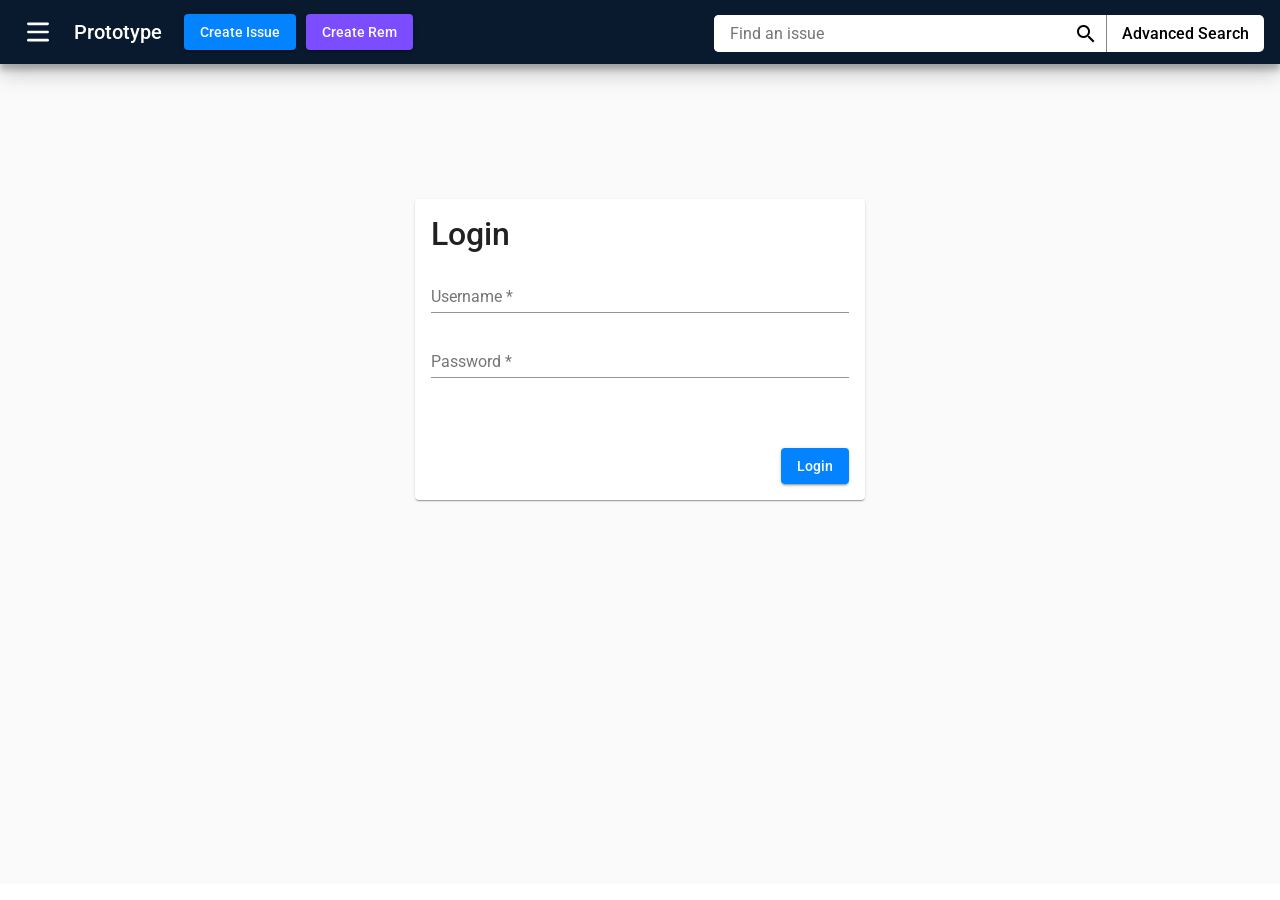
<file: index.html>
<!doctype html>
<html lang="en">
<head>
  <meta charset="utf-8">
  <title>Prototype</title>
  <base href="/">

  <meta name="viewport" content="width=device-width, initial-scale=1">

  <link rel="icon" type="image/x-icon" href="assets/img/favicon.ico">
  <link href="https://fonts.googleapis.com/icon?family=Material+Icons" rel="stylesheet">
<link rel="stylesheet" href="styles.78d8b699f601fc5eb858.css"></head>
<body>
  <app-root></app-root>
<script type="text/javascript" src="runtime.ec2944dd8b20ec099bf3.js"></script><script type="text/javascript" src="polyfills.dfb24afcf61e5824a499.js"></script><script type="text/javascript" src="main.58de84199074dae18020.js"></script></body>
</html>
</file>
